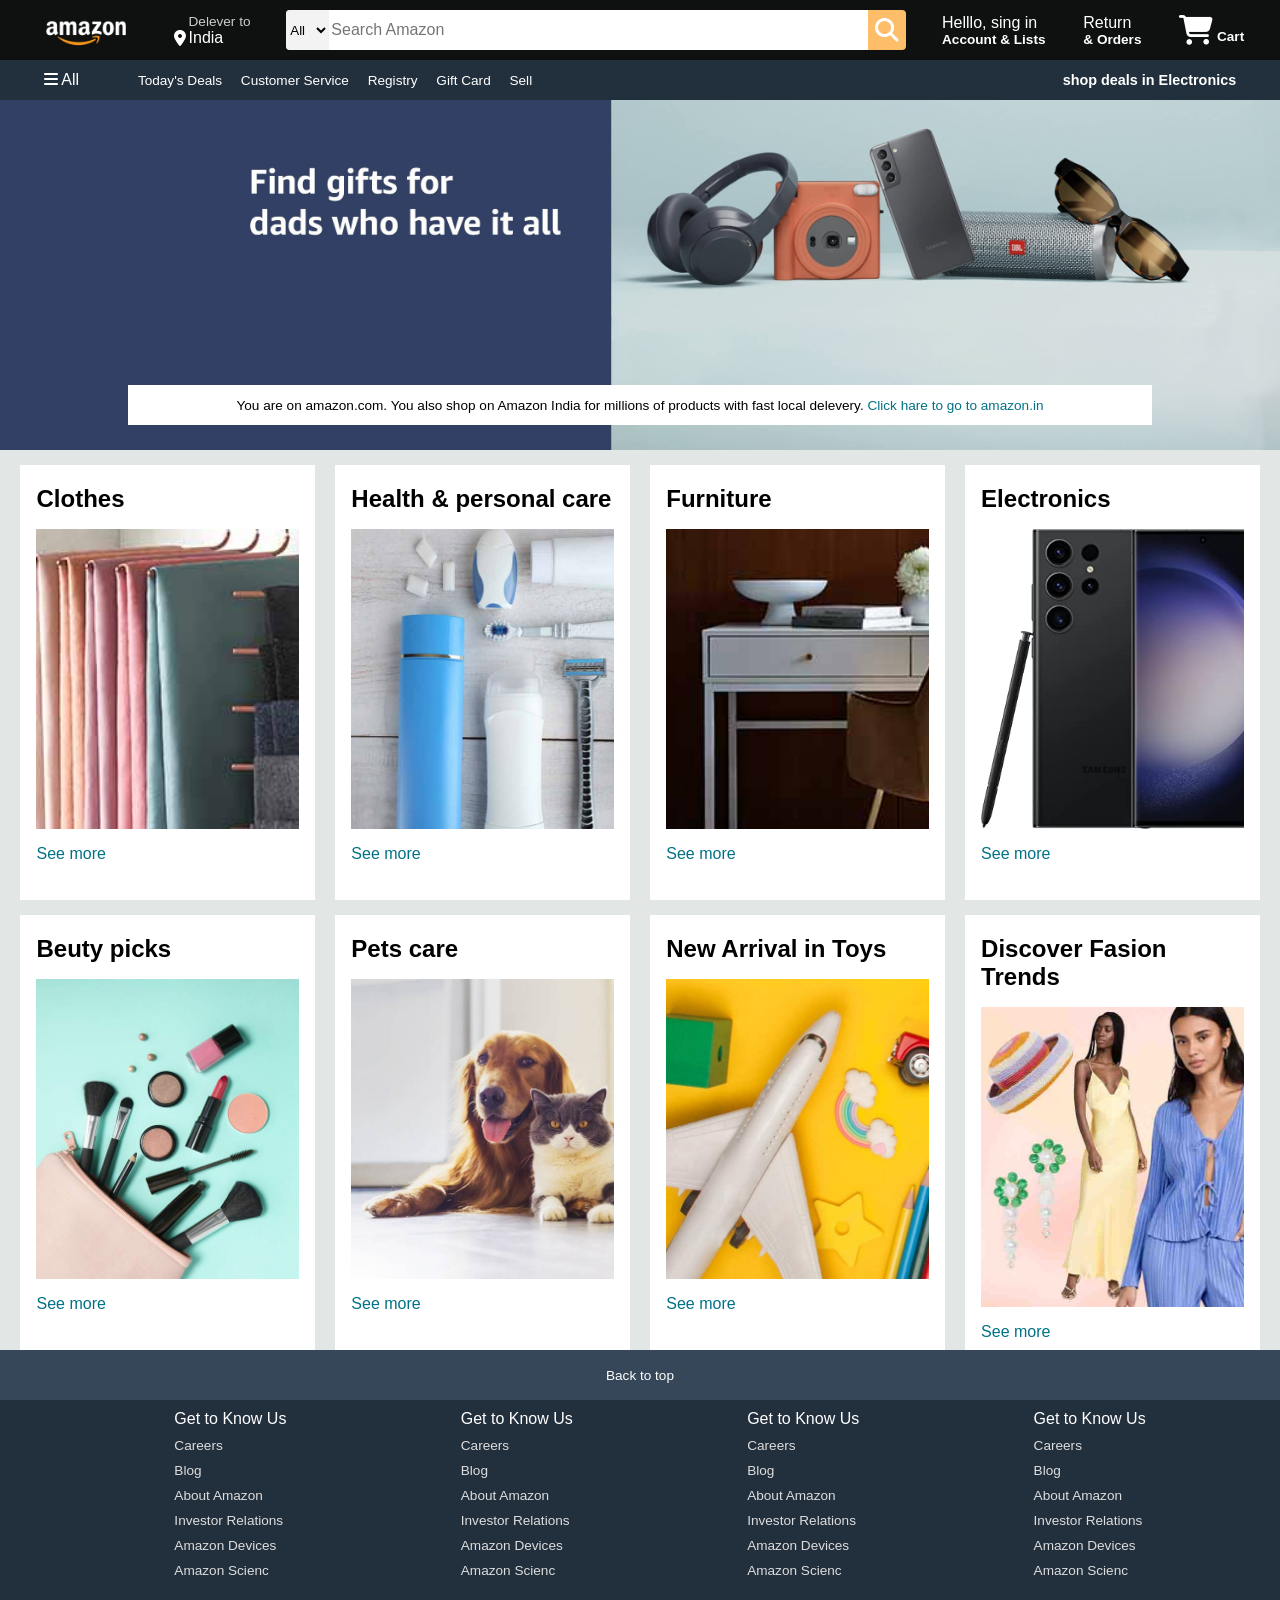
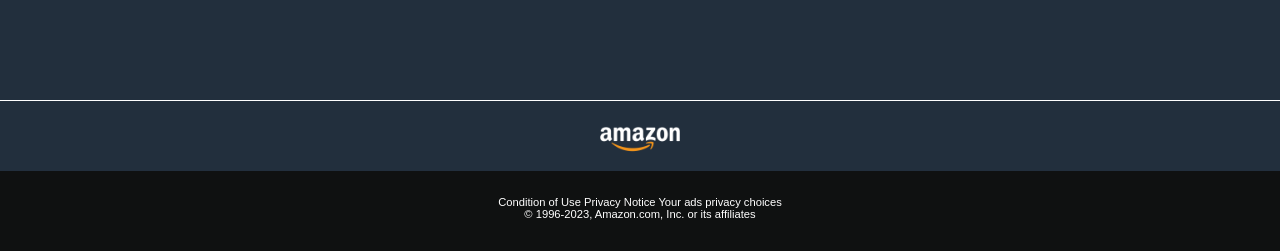
<file: index.html>
<!DOCTYPE html>
<html lang="en">
<head>
    <meta charset="UTF-8">
    <meta name="viewport" content="width=device-width, initial-scale=1.0">
    <link rel="stylesheet" href="https://cdnjs.cloudflare.com/ajax/libs/font-awesome/6.4.0/css/all.min.css" integrity="sha512-iecdLmaskl7CVkqkXNQ/ZH/XLlvWZOJyj7Yy7tcenmpD1ypASozpmT/E0iPtmFIB46ZmdtAc9eNBvH0H/ZpiBw==" crossorigin="anonymous" referrerpolicy="no-referrer" />
    <link rel="stylesheet" href="style.css">
    <title>Amazon</title>
</head>
<body>
    <header>
        <Div class="navbar">
          <div class="nav-logo border">
            <div class="logo"></div>
          </div>
          <div class="nav-address border">
            <p class="add-first">Delever to</p>
            <div class="add-icon">
                <i class="fa-solid fa-location-dot"></i>
                <p class="add-sec">India</p>
            </div>
          </div>

            <div class="nav-search">
                <select class="search-select">
                    <option>All</option>
                </select>
                <input placeholder="Search Amazon" class="search-input">
                <div class="search-icon">
                <i class="fa-solid fa-magnifying-glass"></i>
          </div>
        </Div>

        <div class="nav-singin border">
            <p><span>Helllo, sing in</span></p>
            <p class="nav-sec">Account & Lists</p>
        </div>

        <div class="nav-return border">
            <p><span>Return</span></p>
            <p class="nav-sec">& Orders</p>
        </div>

        <div class="nav-cart border">
            <i class="fa-solid fa-cart-shopping"></i>
            Cart
        </div>
        </Div>

        <div class="panel">
            <div class="panel-all">
                <i class="fa-solid fa-bars"></i>
                All
                </div>

            <div class="panel-ops">
                <p>Today's Deals</p>
                   <p>Customer Service</p>
                   <p>Registry</p>
                   <p>Gift Card</p>
                   <p>Sell</p>
                   </div>
                   <div class="panel-deals">
                    shop deals in Electronics
                   </div>
            </div>
        </div>
    </header>
    <div class="hero-section">
        <div class="hero-msg">
            <p>You are on amazon.com. You also shop on Amazon India for millions of products with fast local delevery. <a>Click hare to go to amazon.in</a></p>
        </div>
    </div>


    <div class="shop-section">
        <div class="box">
         <div class="box-content">
              <h2>Clothes</h2>
              <div class="box-img" style="background-image: url('box1_image.jpg');"></div>
            <p>See more</p>
         </div>
        </div>
        <div class="box">         <div class="box-content">
              <h2>Health & personal care</h2>
              <div class="box-img" style="background-image: url('box2_image.jpg');"></div>
            <p>See more</p>
         </div></div>
        <div class="box">         <div class="box-content">
              <h2>Furniture</h2>
            <div class="box-img" style="background-image: url('box3_image.jpg');"></div>
            <p>See more</p>
         </div></div>
        <div class="box">         <div class="box-content">
              <h2>Electronics</h2>
              <div class="box-img" style="background-image: url('box4_image.jpg');"></div>
            <p>See more</p>
         </div>
        </div>

        <div class="box">
            <div class="box-content">
                 <h2>Beuty picks</h2>
                 <div class="box-img" style="background-image: url('box5_image.jpg');"></div>
               <p>See more</p>
            </div>
           </div>
           <div class="box">         <div class="box-content">
                 <h2>Pets care</h2>
                 <div class="box-img" style="background-image: url('box6_image.jpg');"></div>
               <p>See more</p>
            </div></div>
           <div class="box">         <div class="box-content">
                 <h2>New Arrival in Toys</h2>
               <div class="box-img" style="background-image: url('box7_image.jpg');"></div>
               <p>See more</p>
            </div></div>
           <div class="box">         <div class="box-content">
                 <h2>Discover Fasion Trends</h2>
                 <div class="box-img" style="background-image: url('box8_image.jpg');"></div>
               <p>See more</p>
            </div></div>
    </div>


    <footer>
         <div class="footer-panel1">
          Back to top
         </div>

         <div class="footer-panel2">
            <ul>
              <P>Get to Know Us</P>
              <a>Careers</a>
              <a>Blog</a>
              <a>About Amazon</a>
              <a>Investor Relations</a>
              <a>Amazon Devices</a>
              <a>Amazon Scienc</a>
            </ul>
            <ul>
              <P>Get to Know Us</P>
              <a>Careers</a>
              <a>Blog</a>
              <a>About Amazon</a>
              <a>Investor Relations</a>
              <a>Amazon Devices</a>
              <a>Amazon Scienc</a>
            </ul>
            <ul>
              <P>Get to Know Us</P>
              <a>Careers</a>
              <a>Blog</a>
              <a>About Amazon</a>
              <a>Investor Relations</a>
              <a>Amazon Devices</a>
              <a>Amazon Scienc</a>
            </ul>
            <ul>
              <P>Get to Know Us</P>
              <a>Careers</a>
              <a>Blog</a>
              <a>About Amazon</a>
              <a>Investor Relations</a>
              <a>Amazon Devices</a>
              <a>Amazon Scienc</a>
            </ul>
         </div>

         <div class="foot-panel3">
          <div class="logo"></div>
         </div>

         <div class="foot-panel4">
            <div class="pages">
              <a>Condition of Use</a>
              <a>Privacy Notice</a>
              <a>Your ads privacy choices</a>
            </div>
            <div class="copywright">
              © 1996-2023, Amazon.com, Inc. or its affiliates
            </div>
         </div>
    </footer>
</body>
</html>
</file>
<file: style.css>
* {
    margin: 0;
    font-family: Arial;
    border: border-Box;
 }
 .navbar {
      height: 60px;
      background-color: #0f1111;
      color: white;
      display: flex;
      align-items: center;
      justify-content: space-evenly;
 }
 .nav-logo {
          height:50px;
          width: 100px;
 }
 
 .logo {
     background-image: url("amazon_logo.png");
     background-size: cover;
     height:50px;
     width: 100%;
 }
 
 .border {
     border: 2px solid transparent;
 }
 
 .border:hover {
     border: 1.5px solid white;
 
 }
 
 /** box2 */
 
 .add-first {
     color: #cccccc;
     font-size: 0.85rem;
     margin-left: 15px;
 }
 .add-sec {
         font-size:1rem;
         margin-left:3px;
 }
 
 .add-icon {
     display: flex;
     align-items: center;
 }
 
 /** box3 **/
 .nav-search {
     justify-content: space-evenly;
     display: flex;
     background-color: #febd68;
     width: 620px;
     height: 40px;
     border-radius: 4px;
 }
 
 .search-select {
     background-color: #f3f3f3;
     width: 50px;
     border-top-left-radius: 4px;
     border-bottom-left-radius: 4px;
     border: none;
 }
 
 .search-input {
     width: 100%;
     font-size: 1rem;
     border: none;
 }
 
 .search-icon {
     width: 45px;
     display: flex;
     justify-content: center;
     align-items: center;
     font-size: 1.5rem;
     border-top-right-radius: 4px;
     border-bottom-right-radius: 4px;
     background-color: ;
 }
 
 .nav-search:hover {
        border: solid orange;
 }
 
 /** box4 **/
 .span {
     font-size: 0.7rem;
 }
 
 .nav-sec {
     font-size: 0.85rem;
     font-weight: 700;
 }
 
 /** box6 **/
 
 .nav-cart i {
            font-size: 30px;
 }
 
 .nav-cart {
     font-size: 0.85rem;
     font-weight: 700;
 }
 
 
 /** panel **/
 .panel {
     height: 40px;
     background-color: #222f3d;
     display: flex;
     color: white;
     align-items: center;
     justify-content: space-evenly;
 }
 
 .panel-ops p {
     display: inline;
     margin-left: 15px;
 }
 .panel-ops {
     width: 70%;
     font-size: 0.85rem;
 }
 
 .panel-deals {
     font-size:0.9rem;
     font-weight:700;
 }
 
 /** hero section **/
 .hero-section {
     background-image: url(hero_image.jpg);
     background-size: cover;
     height: 350px;
     display: flex;
     justify-content: center;
     align-items: flex-end;
 }
 .hero-msg {
     background-color: white;
     color: black;
     height: 40px;
     display: flex;
     align-items: center;
     justify-content: center;
     font-size: 0.85rem;
     width: 80%;
     margin-bottom: 25px;
 }
 
 .hero-msg a {
     color: #007185;
 }
 
 /** shop section **/
 .shop-section {
     display: flex;
     flex-wrap: wrap;
     justify-content: space-evenly;
     background-color: #e2e7e6;
 }
 .box {
    /* border: 2px solid black; */
     height: 400px;
     width: 23%;
     background-color: white;
     padding: 20px 0px 15px ;
     margin-top: 15px;
 }
 
 .box-img {
     height: 300px;
     background-size: cover;
     margin-top: 1rem;
     margin-bottom: 1rem;
 }
 
 .box-content {
     margin-left: 1rem;
     margin-right: 1rem;
 }
 .box-content p {
     color: #007185;
 }

 /*Footer panel1*/

 .footer {
    margin-top: 15px;
 }

 .footer-panel1 {
    background-color: #37475a;
    color: white;
    height: 50px;
    display: flex;
    justify-content: center;
    align-items: center;
    font-size: 0.85rem;
 }

 /* footer panel2 */
 
.footer-panel2 {
    background-color: #222f3d;
    color: white;
    height: 300px;
    display: flex;
    justify-content: space-evenly;
}

ul {
    margin-top: 10px;
}

ul a {
    display: block;
    font-size: 0.85rem;
    margin-top: 10px;
    color: #dddddd;
}

/* footer panel3 */

.foot-panel3 {
    background-color: #222f3d;
    color: white;
    border-top: 0.5px solid white;
    height: 70px;
    display: flex;
    justify-content: center;
    align-items: center;
}
.logo {
    background-image: url("amazon_logo.png");
     background-size: cover;
     height:50px;
     width: 100px;
    
}
.foot-panel4 {
    background-color: #0f1111;
    color: white;
    height: 80px;
    font-size: 0.7rem;
    text-align: center;
   /* display: flex;
    justify-content: center;
    align-items: center; */
}

.pages { 
   padding-top: 25px;
}

.copywright {
     text-align: center;
}
</file>
